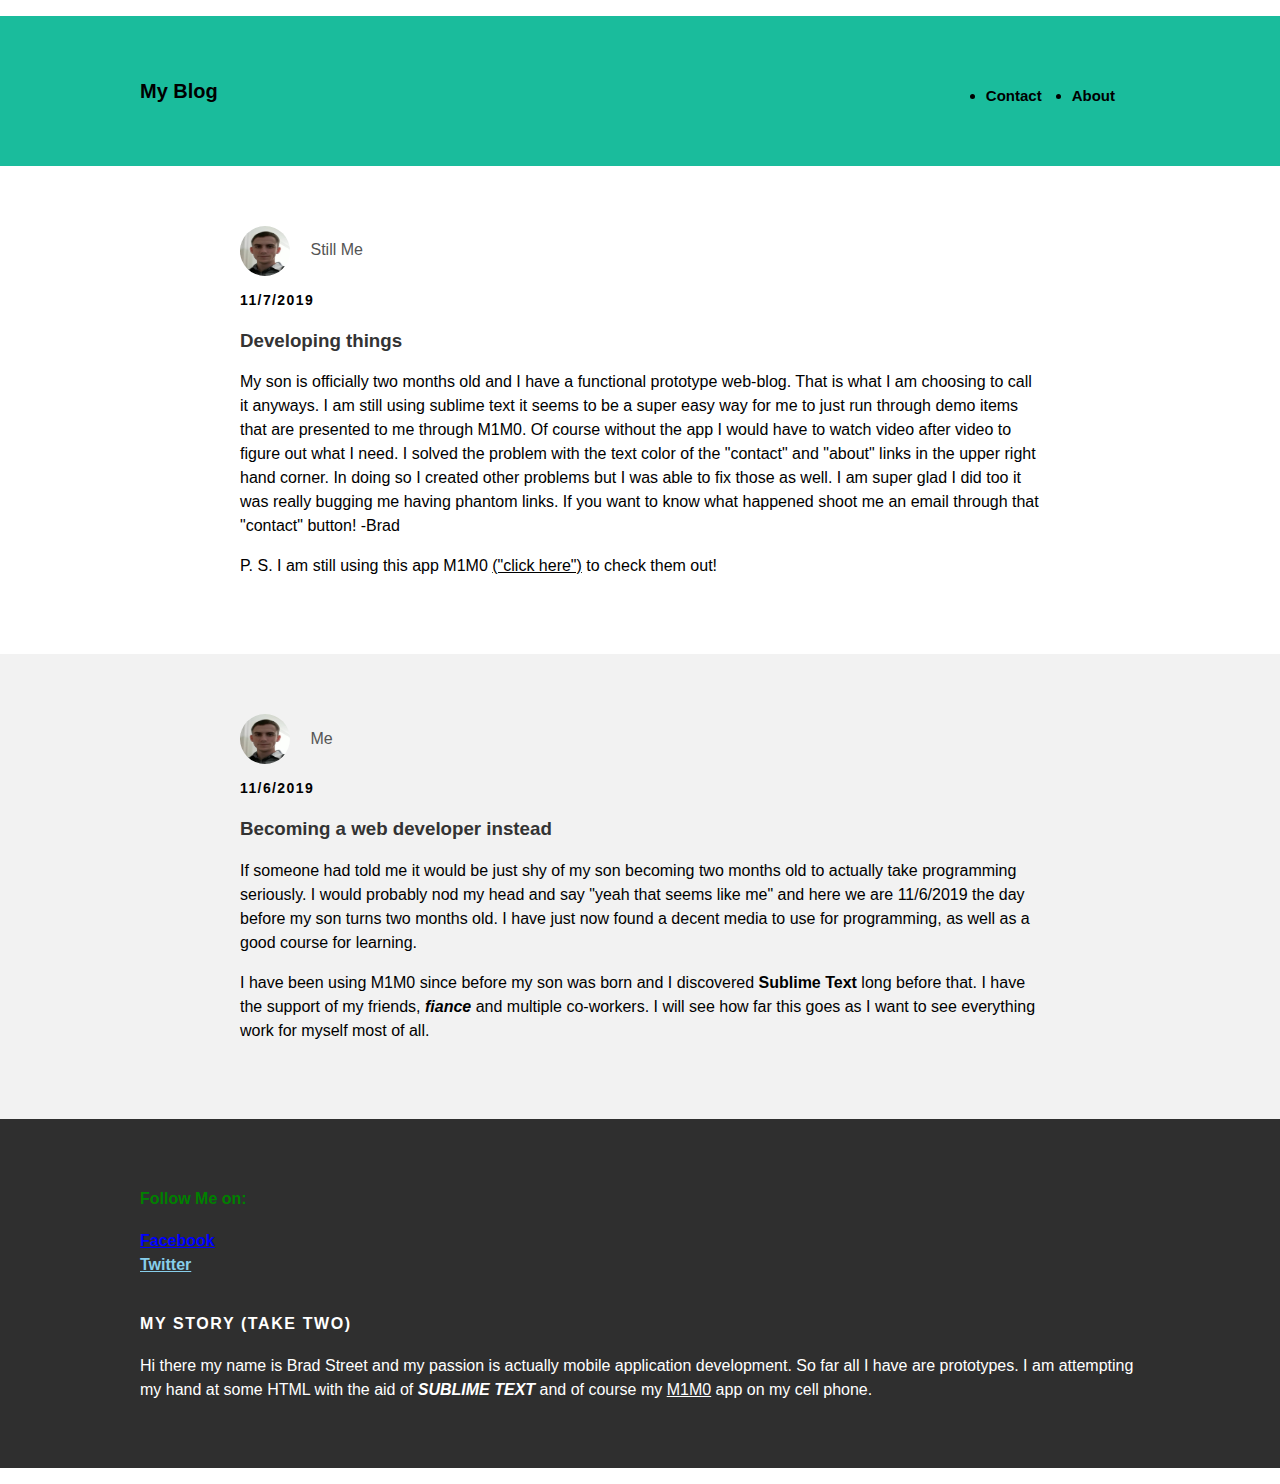
<file: index.html>
<!DOCTYPE html>
<html>
<head>
	<title>My Blog</title>
	<link rel="stylesheet" type="text/css" href="styles.css">
</head>
<body>
<div id="header">
	<div class="container">
		<a id="header-title" href="index.html">My Blog</a>
		   <ul id="header-nav">
			 <li id="about"><a href="about.html">About</a></li>
				
			 <li id="contact"><a href="mailto:rr2street@gmail.com">Contact</a></li>
		   </ul>
	</div>
</div>
<div id="content">
	<div class="post-container">
		<div class="post">
			<div class="post-author">
				<img src="me.png">
				<span>Still Me</span>
			</div>
			<p class="post-date">11/7/2019</p>
			<h3 class="post-title">Developing things</h3>
			<div class="post-content">
				<p>My son is officially two months old and I have a functional prototype web-blog. That is what I am choosing to call it anyways. I am still using sublime text it seems to be a super easy way for me to just run through demo items that are presented to me through M1M0. Of course without the app I would have to watch video after video to figure out what I need. I solved the problem with the text color of the "contact" and "about" links in the upper right hand corner. In doing so I created other problems but I was able to fix those as well. I am super glad I did too it was really bugging me having phantom links. If you want to know what happened shoot me an email through that "contact" button! -Brad</p>
				<p>P. S. I am still using this app M1M0 <u><a id="mimo" href="https://getmimo.com">("click here")</a></u> to check them out!
			</div>
		</div>
	</div>

	<div class="post-container">
		<div class="post">
			<div class="post-author">
				<img src="me.png">
				<span>Me</span>
			</div>
			<p class="post-date">11/6/2019</p>
			<h3 class="post-title">Becoming a web developer instead</h3>
			<div class="post-content">
				<p>If someone had told me it would be just shy of my son becoming two months old to actually take programming seriously. I would probably nod my head and say "yeah that seems like me" and here we are 11/6/2019 the day before my son turns two months old. I have just now found a decent media to use for programming, as well as a good course for learning.</p>
				<p>I have been using <a id="mimo" href="https://getmimo.com">M1M0</a> since before my son was born and I discovered <strong>Sublime Text</strong> long before that. I have the support of my friends, <strong><em>fiance</em></strong> and multiple co-workers. I will see how far this goes as I want to see everything work for myself most of all.</p>
			</div>
		</div>
	</div>
</div>
<div id="footer">
	<div class="container">

		<div class="column">
			<h4 id="links">Follow Me on: </h4>
			<p>
				<a href="https://www.facebook.com/bradley.street.7" id="facebook"><strong><u>Facebook</u></strong></a>
				<br>
				<a href="https://twitter.com/BradManOfMany" id="twitter"><strong><u>Twitter</u></strong></a> 
			</p>
		</div>

		<div class="column">
			<h4 id="story">My Story (take two)</h4>
			<p id="theStory">Hi there my name is Brad Street and my passion is actually mobile application development. So far all I have are prototypes. I am attempting my hand at some HTML with the aid of <strong><em>SUBLIME TEXT</em></strong> and of course my <a id="mimos" href="https://getmimo.com"><u>M1M0</u></a> app on my cell phone.</p>
		</div>

	</div>
</div>
<p></p>
</body>
</html>
</file>
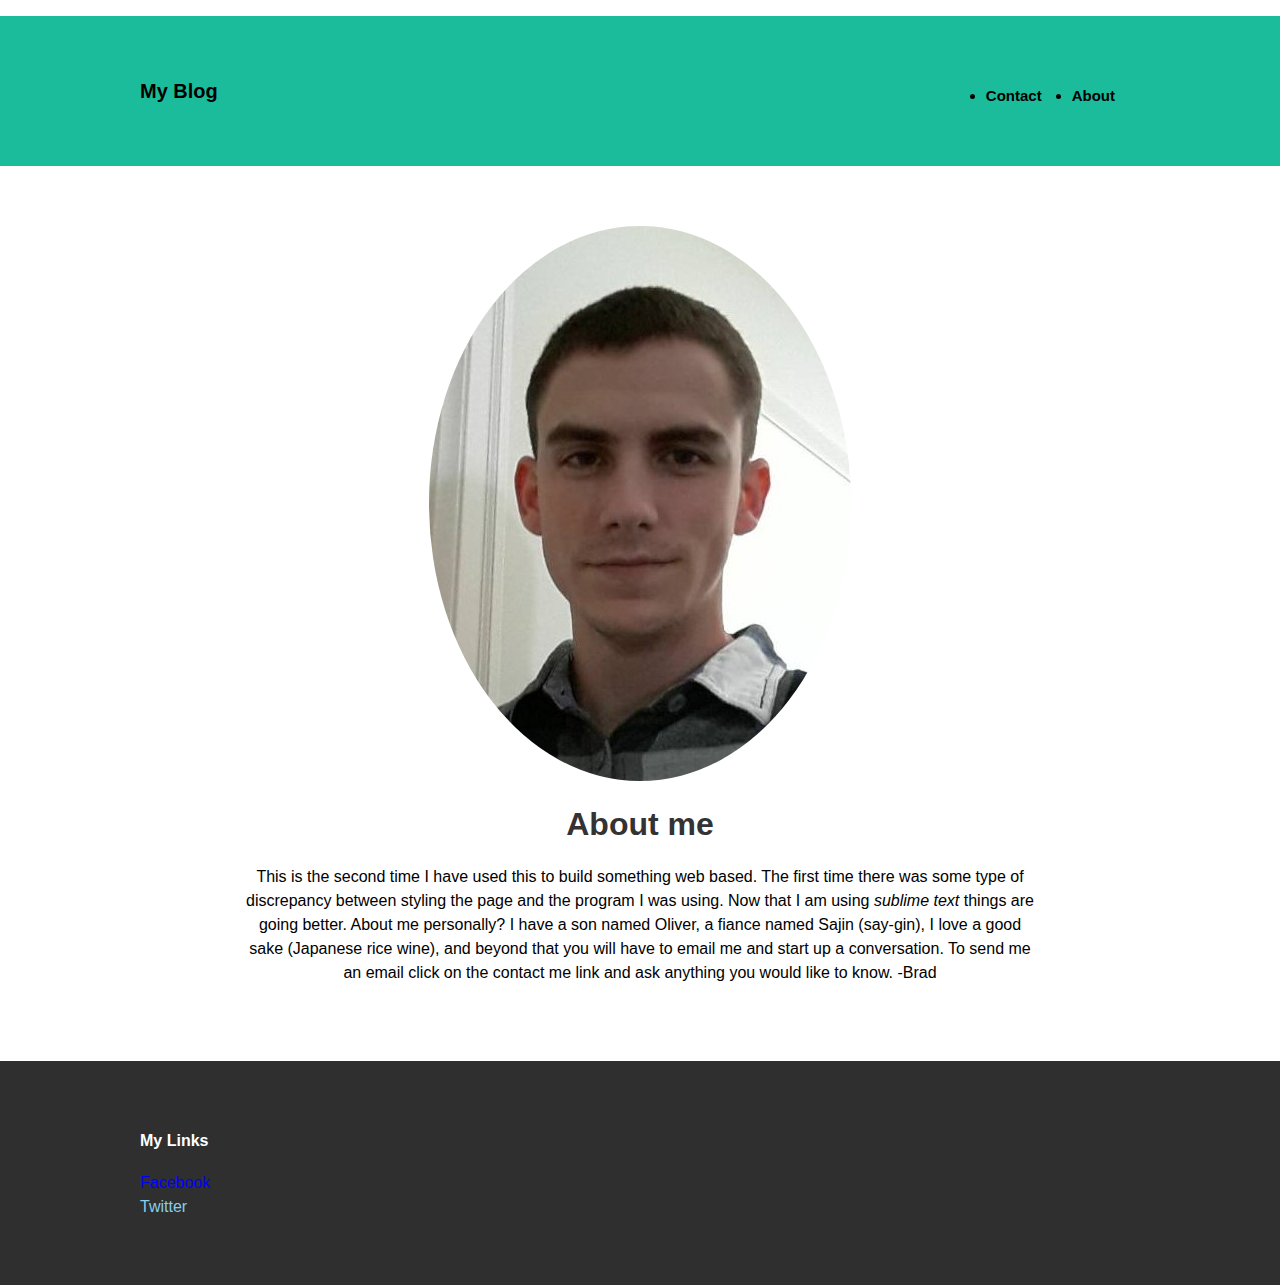
<file: about.html>
<!DOCTYPE html>
<html>
<head>
	<title>About Me</title>
	<link rel="stylesheet" type="text/css" href="styles.css">
</head>
<body>
<div id="header">
	<div class="container">
		<a id="header-title" href="index.html">My Blog</a>
		   <ul id="header-nav">
			 <li id="about"><a href="about.html">About</a></li>
				
			 <li id="contact"><a href="mailto:rr2street@gmail.com">Contact</a></li>
		   </ul>
	</div>
</div>
<div id="content">
	<div class="container">
		<div class="about">
			<div class="about-author">
				<img src="me.png">
			</div>
			<h1 class="about-title">About me</h1>
			<div class="about-content"><p>This is the second time I have used this to build something web based. The first time there was some type of discrepancy between styling the page and the program I was using. Now that I am using <em>sublime text</em> things are going better. About me personally? I have a son named Oliver, a fiance named Sajin (say-gin), I love a good sake (Japanese rice wine), and beyond that you will have to email me and start up a conversation. To send me an email click on the contact me link and ask anything you would like to know.  -Brad</p>
			</div>
		</div>
	</div>
</div>
<div id="footer">
	<div class="container">
		<div class="column">
			<h4>My Links</h4>
			<p>
				<a id="facebook" href="https://www.facebook.com/bradley.street.7">Facebook</a>
				<br>
				<a id="twitter" href="https://twitter.com/BradManOfMany">Twitter</a> 
			</p>
		</div>

		<div class="column">
			
		</div>
	</div>
</div>
</body>
</html>
</file>
<file: styles.css>
@import url(http://fonts.googleapis.com/css?family=Montserrat:400, 700);

body {
	color: #555; 
	margin: 0; 

	font-family: 'Montserrat',
	sans-serif;
}

#header {
	background-color: #1abc9c;
	height: 150px; 
	line-height: 150px; 
}

#header-title {
	display: block;
	float: left;

	font-size: 20px;
	font-weight: bold;
	color: black;  
}

#about {
	float: right;
	text-align: right;
	color: #000;

	font-weight: bold;
	font-size: 15px;
	margin: 5px;
}

#contact {
	float: right;
	text-align: right;
	color: #000;
	
	font-weight: bold;
	font-size: 15px;
	margin: 5px;
}
  
.container {
	max-width: 1000px;
	margin: 0 auto;
}

#footer {
	background-color: #2f2f2f;
	padding: 50px 0;
}

.column {
	min-width: 300px;
	display: inline-block;
	vertical-align: top;
}

#links {
	color: green;
}

#story {
	color: white;
	text-transform: uppercase;
	letter-spacing: 0.1em;
}

#theStory {
	color: white;
}

a {
	color: black;
	text-decoration: none;
	padding-right: 20px; 

}

#mimo {
	color: black;
	padding: 0px;
}

#mimos {
	color: white;
	padding: 0px;
}

#facebook {
	color: blue;
	padding: 0px;
}

#twitter {
	color: skyBlue;
	padding: 0px;
}

a:hover {
	color: F6A623;
}

.post {
	max-width: 800px;
	margin: 0px auto;
	padding: 60px 0;
}

.post-author img {
	width: 50px;
	height: 50px;
	vertical-align: middle;
}

.post-author span {
	margin-left: 16px;
}

.post-date {
	color: black;

	font-size: 14px;
	font-weight: bold;

	text-transform: uppercase;
	letter-spacing: 0.1em;
}

h1, h2, h3 {
	color: #333;
} 

h4 {
	color: white;
}

p {
	line-height: 1.5;
	color: black;
}

.post, .about {
	max-width: 800px;
	margin: 0 auto;
	padding: 60px 0;
}

.about {
	text-align: center;
}
.post-author img,
.about-author img {
	border-radius: 50%;
}

.post-container:nth-child(even) {
background-color: #f2f2f2;
}
</file>
